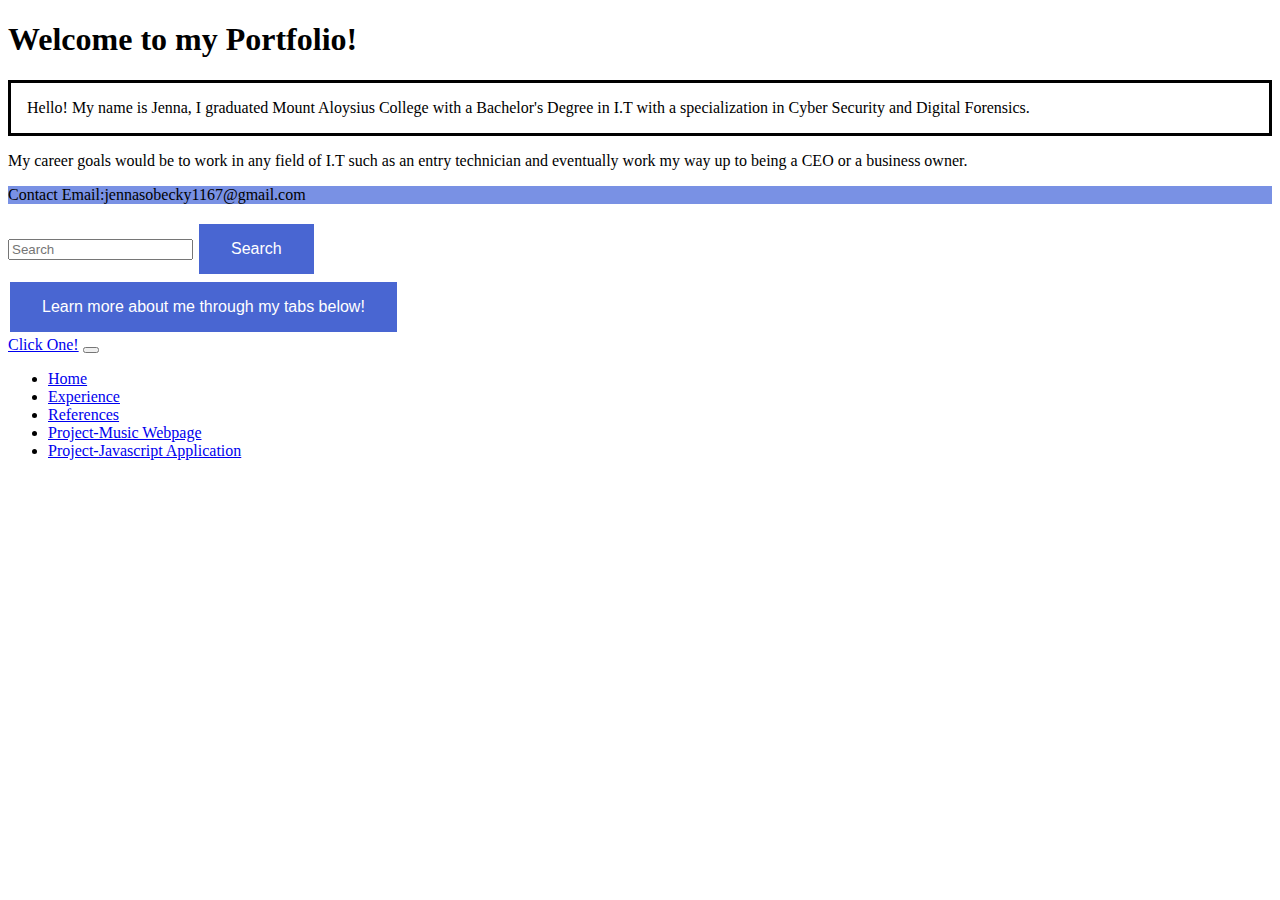
<file: index.html>
<!doctype html>
<html lang="en">
  <head>
    <script type="text/javascript" src="script.js"> </script>
    <title>Jenna Sobecky's Portfolio</title>

    <script> getHEADER(); </script>
  </head>

  <body>

    <div class="container my-5">
        <h1>Welcome to my Portfolio!</h1>  
  
        <div class="col-lg-8 px-0">
            <p style="border: width 8px;border-style:solid; border; color:black; padding: 1em;">Hello! My name is Jenna, I graduated Mount Aloysius College with a Bachelor's Degree in I.T with a specialization in Cyber Security and Digital Forensics.</p>
            <p>My career goals would be to work in any field of I.T such as an entry technician and eventually work my way up to being a CEO or a business owner.</p>
            
            <p style="background-color:#6a84e1e5;">Contact   Email:jennasobecky1167@gmail.com</p>

        </div>


        <style>
            .btn {
              background-color: #3455cde5;
              border: none;
              color: white;
              padding: 16px 32px;
              text-align: center;
              font-size: 16px;
              margin: 4px 2px;
              opacity: 1;
              transition: 0.3s;
            }
            
            .btn:hover {opacity: 0.6}
            </style>
            
            <form class="d-flex" role="search">
              <input class="form-control me-2" type="search" placeholder="Search" aria-label="Search">
              <button class="btn btn-outline-success" type="submit">Search</button>
            </form>

            <button class="btn">Learn more about me through my tabs below!</button>
            
            <nav class="navbar navbar-expand-lg navbar-dark bg-dark">
              <div class="container">
                <a class="navbar-brand" href="#">Click One!</a>
                <button class="navbar-toggler" type="button" data-bs-toggle="collapse" data-bs-target="#navbarSupportedContent" aria-controls="navbarSupportedContent" aria-expanded="false" aria-label="Toggle navigation">
                  <span class="navbar-toggler-icon"></span>
                </button>

                <div class="collapse navbar-collapse" id="navbarSupportedContent">
                  <ul class="navbar-nav me-auto mb-2 mb-lg-0">
                    <li class="nav-item">
                      <a class="nav-link" href="index.html">Home</a>
                    </li>
                    <li class="nav-item">
                      <a class="nav-link" href="experience.html">Experience</a>
                    </li>
                    <li class="nav-item">
                      <a class="nav-link" href="references.html">References</a>
                    </li>
                    <li class="nav-item">
                      <a class="nav-link" href="projects/music.html">Project-Music Webpage</a>
                    </li>
                    <li class="nav-item">
                      <a class="nav-link" href="spa/spa.html">Project-Javascript Application</a>
                    </li>
                  </ul>
                </div>
              </div>
            </nav>

    </div>

    <script>
      getAccordion();
    </script> 
   
    <script>
      getFooter();
    </script> 

  </body>
</html>
</file>
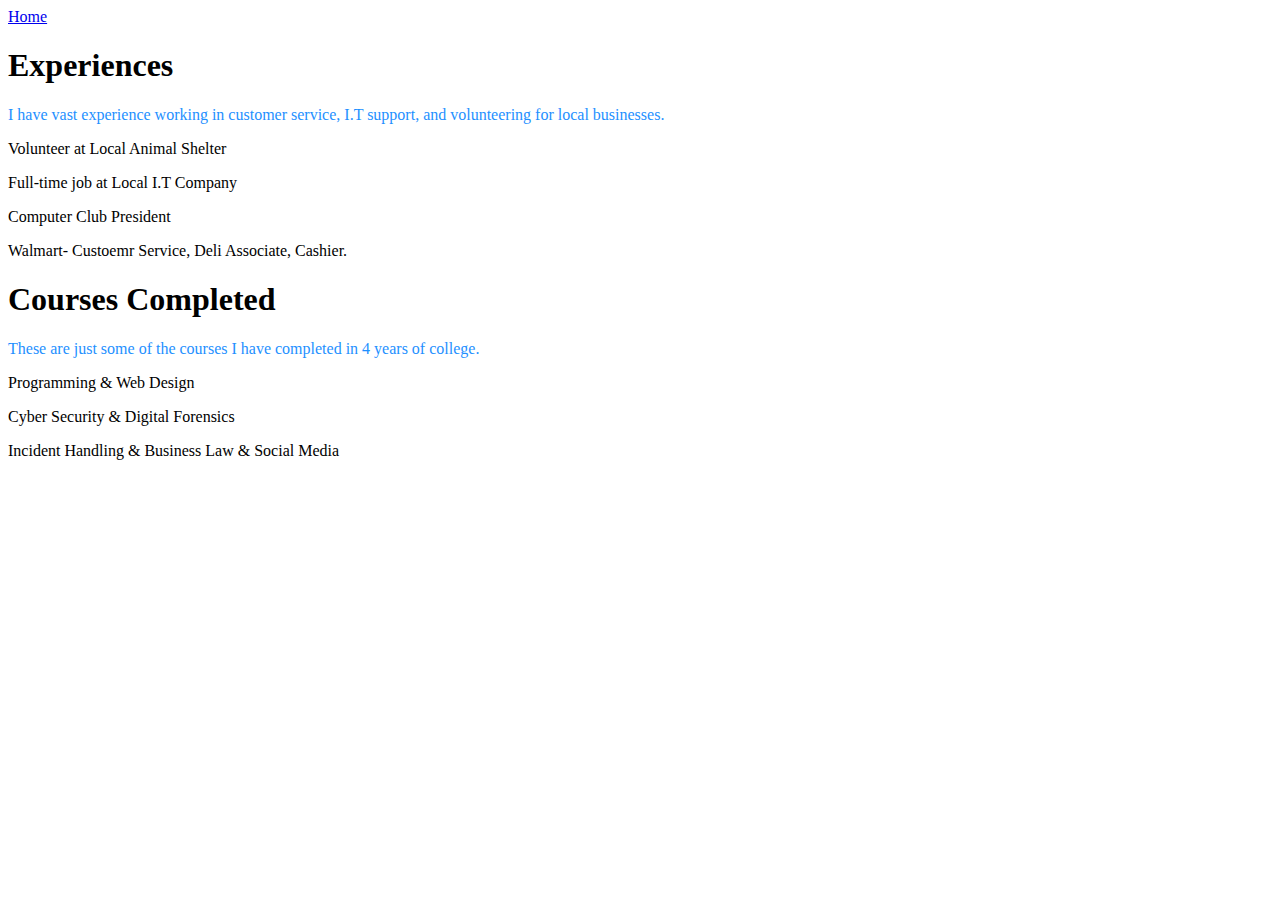
<file: experience.html>
<!doctype html>
<html lang="en">
  <head>
    <body style="background-color:White;">

    <meta charset="utf-8">
    <meta name="viewport" content="width=device-width, initial-scale=1">
    <title>Jenna Sobecky's Portfolio</title>
    <link href="https://cdn.jsdelivr.net/npm/bootstrap@5.3.2/dist/css/bootstrap.min.css" rel="stylesheet" integrity="sha384-T3c6CoIi6uLrA9TneNEoa7RxnatzjcDSCmG1MXxSR1GAsXEV/Dwwykc2MPK8M2HN" crossorigin="anonymous">
  
  </head>
  <body>
    <li class="nav-item">
      <a class="nav-link" href="index.html">Home</a>
    </li>
    <div class="container my-5">
        <h1>Experiences</h1>
        <p style="color:DodgerBlue;"> I have vast experience working in customer service, I.T support, and volunteering for local businesses.</p>
        <div class="col-lg-8 px-0">
          <p>Volunteer at Local Animal Shelter</p>
          <p>Full-time job at Local I.T Company</p>
          <p>Computer Club President</p>
          <p>Walmart- Custoemr Service, Deli Associate, Cashier.</p>
          <h1>Courses Completed</h1>
          <p style="color:DodgerBlue;"> These are just some of the courses I have completed in 4 years of college.</p>
          <div class="col-lg-8 px-0">
          <p>Programming & Web Design</p>
          <p>Cyber Security & Digital Forensics</p>
          <p>Incident Handling & Business Law & Social Media</p>
        </div>
      </div>

    <script src="https://cdn.jsdelivr.net/npm/bootstrap@5.3.2/dist/js/bootstrap.bundle.min.js" integrity="sha384-C6RzsynM9kWDrMNeT87bh95OGNyZPhcTNXj1NW7RuBCsyN/o0jlpcV8Qyq46cDfL" crossorigin="anonymous"></script>
  </body>
</html>
</file>
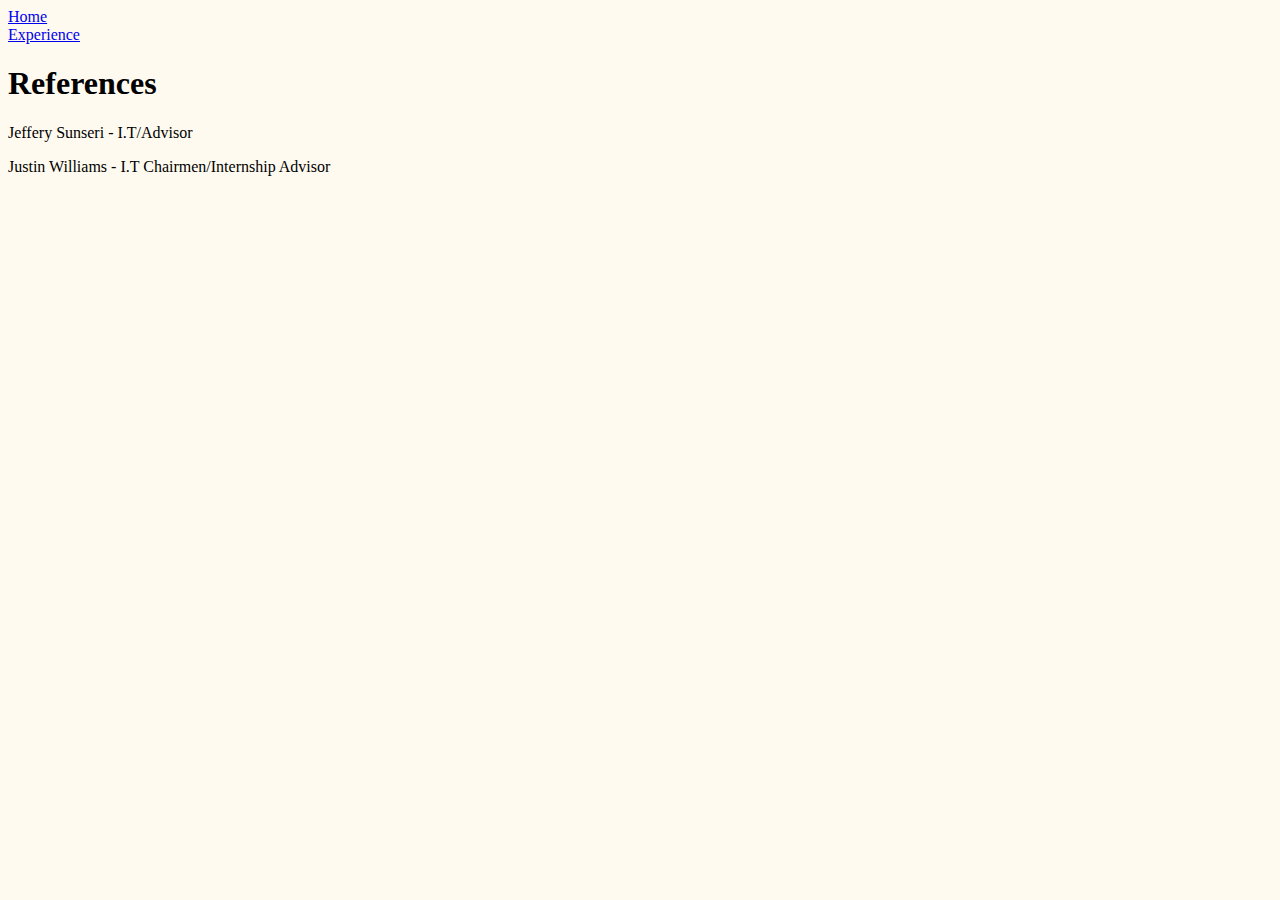
<file: references.html>
<!doctype html>
<html lang="en">
  <head>
    <body style="background-color:FloralWhite;">

    <meta charset="utf-8">
    <meta name="viewport" content="width=device-width, initial-scale=1">
    <title>Jenna Sobecky's Portfolio</title>
    <link href="https://cdn.jsdelivr.net/npm/bootstrap@5.3.2/dist/css/bootstrap.min.css" rel="stylesheet" integrity="sha384-T3c6CoIi6uLrA9TneNEoa7RxnatzjcDSCmG1MXxSR1GAsXEV/Dwwykc2MPK8M2HN" crossorigin="anonymous">
  
  </head>
  <body>
    <li class="nav-item">
      <a class="nav-link" href="index.html">Home</a>
    </li>
    <li class="nav-item">
      <a class="nav-link" href="experience.html">Experience</a>
    </li>
    <div class="container my-5">
        <h1>References</h1>        
        <div class="col-lg-8 px-0">
          <p>Jeffery Sunseri - I.T/Advisor</p>
          <p>Justin Williams - I.T Chairmen/Internship Advisor</p>

        </div>
      </div>

    <script src="https://cdn.jsdelivr.net/npm/bootstrap@5.3.2/dist/js/bootstrap.bundle.min.js" integrity="sha384-C6RzsynM9kWDrMNeT87bh95OGNyZPhcTNXj1NW7RuBCsyN/o0jlpcV8Qyq46cDfL" crossorigin="anonymous"></script>
  </body>
</html>
</file>
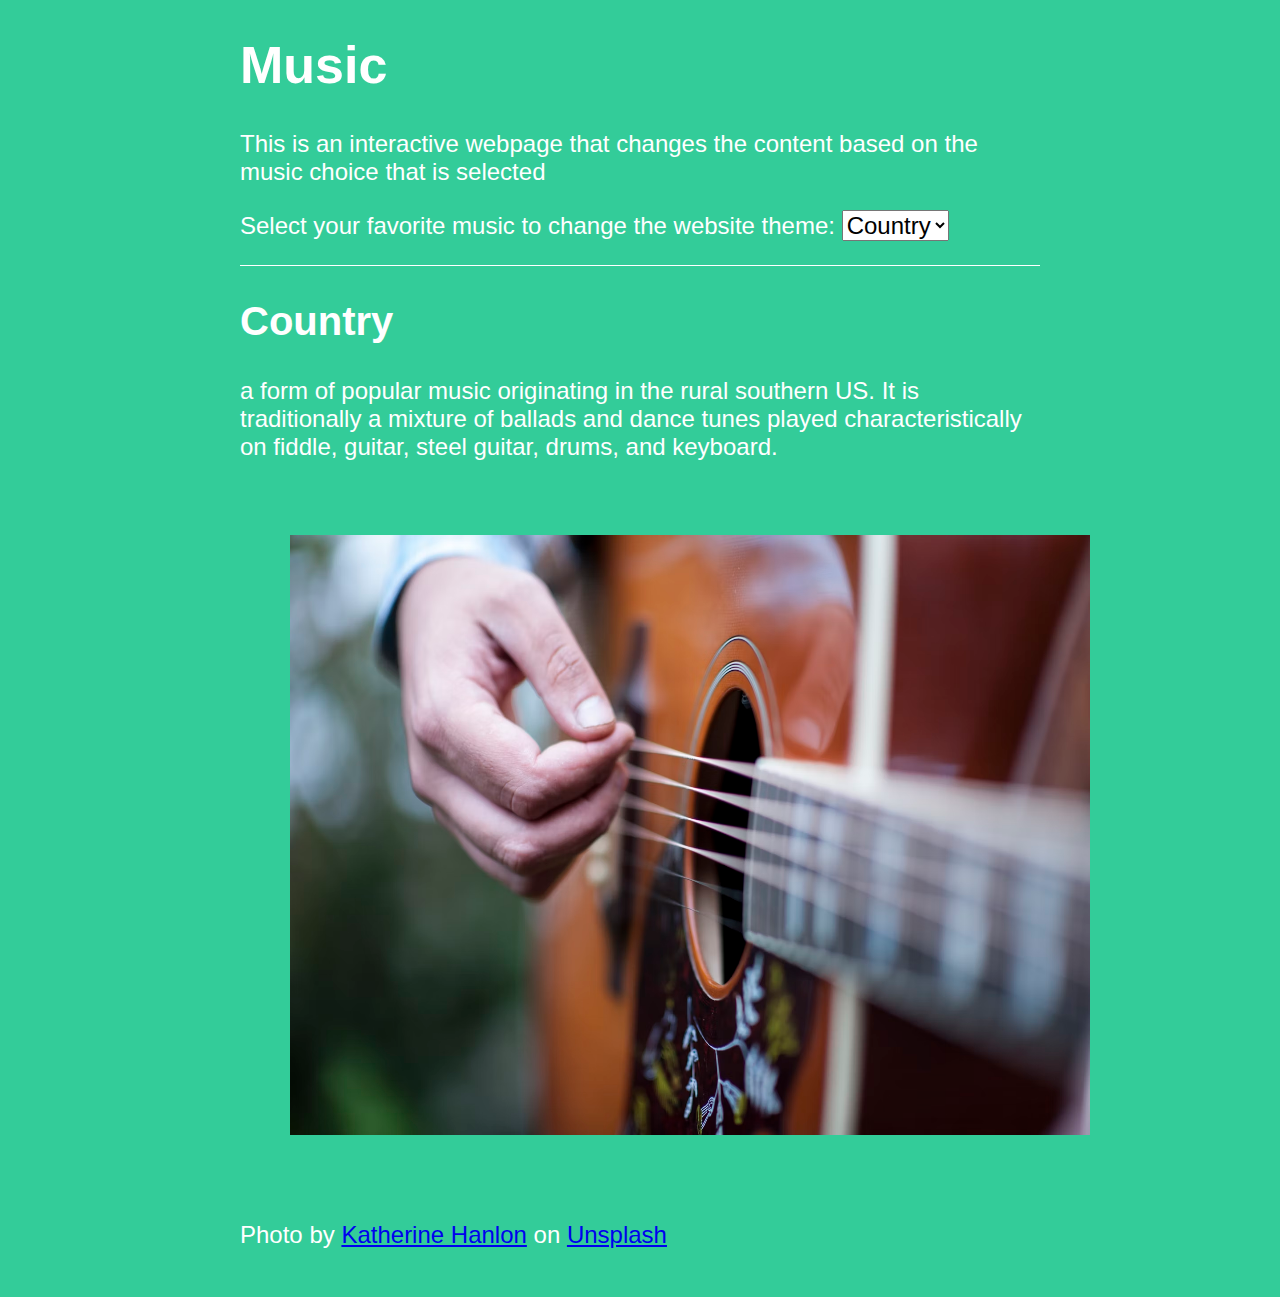
<file: projects/music.html>
<!doctype html>
<html lang="en">
  <head>
    <title>Music</title>
    
    <style>

        body {
            background-color: #33CC99;
            width: 100%;
            max-width: 800px;
            margin: 0px auto;
            color: #FFF;
            font-family: -apple-system, BlinkMacSystemFont, "Segoe UI", Helvetica, Arial, sans-serif, "Apple Color Emoji", "Segoe UI Emoji";
        }

        h1 {
            font-size: 3.25rem;
        }

        h2 {
            font-size: 2.5rem;
        }

        p, form, input, select, figure {
            font-size: 1.5rem;
        }

        hr {
            outline: none;
            border: none;
            height: 1px;
            background-color: #FFF;
            margin: 24px 0px;
        }

        figure {
            margin: 24px 0px 48px;
        }

        img {
            margin: 50px 50px 80px;
            width: 100%;
            max-width: 100%;
        }

    </style>
  </head>
  <body>
    <h1>Music</h1>
     
    <div class="container my-5">

    <p>This is an interactive webpage that changes the content based on the music choice that is selected</p>

    <form>
        Select your favorite music to change the website theme:

        <select id="background" onchange="musicSelector(this)">
            <option value="country">Country</option>
            <option value="pop">Pop</option>
            <option value="rock">Rock</option>
            <option value="jazz">Jazz</option>
        </select>

    </form>

    <hr>

    <h2 id="music-title">Country</h2>

    <p id="music-description">a form of popular music originating in the rural southern US. It is traditionally a mixture of ballads and dance tunes played characteristically on fiddle, guitar, steel guitar, drums, and keyboard.</p>

    <figure>
        <img width="500" height="600" id="music-image" alt="music genres" src="country.jpg" />
        <figcaption id="music-image-caption">Photo by <a href="https://unsplash.com/@tinymountain?utm_content=creditCopyText&utm_medium=referral&utm_source=unsplash">Katherine Hanlon</a> on <a href="https://unsplash.com/photos/person-playing-brown-acoustic-guitar-pOraJAwCFRo?utm_content=creditCopyText&utm_medium=referral&utm_source=unsplash">Unsplash</a></a></figcaption>
    </figure>

    <script>

        function musicSelector(selectElem) {
            var i = selectElem.selectedIndex;
            if (i < 0) {
                return;
            }

            var optionValue = selectElem.options[i].value;

            // This option resets the values for country if someone wants to go back.  

            if (optionValue === "country") {
                document.body.style.backgroundColor = "#33CC99";
                document.getElementById("music-title").innerHTML = "Country";
                document.getElementById("music-description").innerHTML = "a mixture of ballads and dance tunes played characteristically on fiddle, guitar, steel guitar, drums, and keyboard.";
                document.getElementById("music-image").src="../images/music/country.jpg"
                document.getElementById("music-image-caption").innerHTML = 'Photo by <a href="https://unsplash.com/@reinf?utm_content=creditCopyText&utm_medium=referral&utm_source=unsplash">Raúl Nájera</a> on <a href="https://unsplash.com/photos/woman-performing-on-stage-OsTJNX83lC0?utm_content=creditCopyText&utm_medium=referral&utm_source=unsplash">Unsplash</a>';
            }

            else if (optionValue === "pop") {
                document.body.style.backgroundColor = "#FF0066";
                document.getElementById("music-title").innerHTML = "Pop";
                document.getElementById("music-description").innerHTML = "Pop music is an abbreviation of the word 'popular. It's a contemporary form of music that appeals to a very wide audience.";
                document.getElementById("music-image").src="Pop.jpg"
                document.getElementById("music-image-caption").innerHTML = 'Photo by <a href="https://unsplash.com/@adityachinchure?utm_content=creditCopyText&utm_medium=referral&utm_source=unsplash">Aditya Chinchure</a> on <a href="https://unsplash.com/photos/group-of-people-in-front-of-stage-ZhQCZjr9fHo?utm_content=creditCopyText&utm_medium=referral&utm_source=unsplash">Unsplash</a>';
            }

            else if (optionValue === "rock") {
                document.body.style.backgroundColor = "#FF9933";
                document.getElementById("music-title").innerHTML = "Rock";
                document.getElementById("music-description").innerHTML = "Rock music is famous for having a strong backbeat, usually in 4/4 rhythm, although more progressive styles can employ trickier time signatures.";
                document.getElementById("music-image").src="Rock.jpg"
                document.getElementById("music-image-caption").innerHTML = 'Photo by <a href="https://unsplash.com/@luukski?utm_content=creditCopyText&utm_medium=referral&utm_source=unsplash">Luuk Wouters</a> on <a href="https://unsplash.com/photos/photo-of-persons-doing-rock-hand-sign-2rxgWHby5mo?utm_content=creditCopyText&utm_medium=referral&utm_source=unsplash">Unsplash</a>';
            }

            else if (optionValue === "jazz") {
                document.body.style.backgroundColor = "#0099FF";
                document.getElementById("music-title").innerHTML = "Jazz";
                document.getElementById("music-description").innerHTML = "Jazz is characterized by swing and blue notes, complex chords, call and response vocals, polyrhythms and improvisation.";
                document.getElementById("music-image").src="jazz.jpg"
                document.getElementById("music-image-caption").innerHTML = 'Photo by <a href="https://unsplash.com/@jensth?utm_content=creditCopyText&utm_medium=referral&utm_source=unsplash">Jens Thekkeveettil</a> on <a href="https://unsplash.com/photos/person-playing-saxophone-dBWvUqBoOU8?utm_content=creditCopyText&utm_medium=referral&utm_source=unsplash">Unsplash</a>';
            }

            // This is important to have because it will let you know if you have an error anywhere in your code.

            else {
                document.write("Something went wrong. Please refresh the page.");
            }
        }

    </script>

  </body>
</html>
</file>
